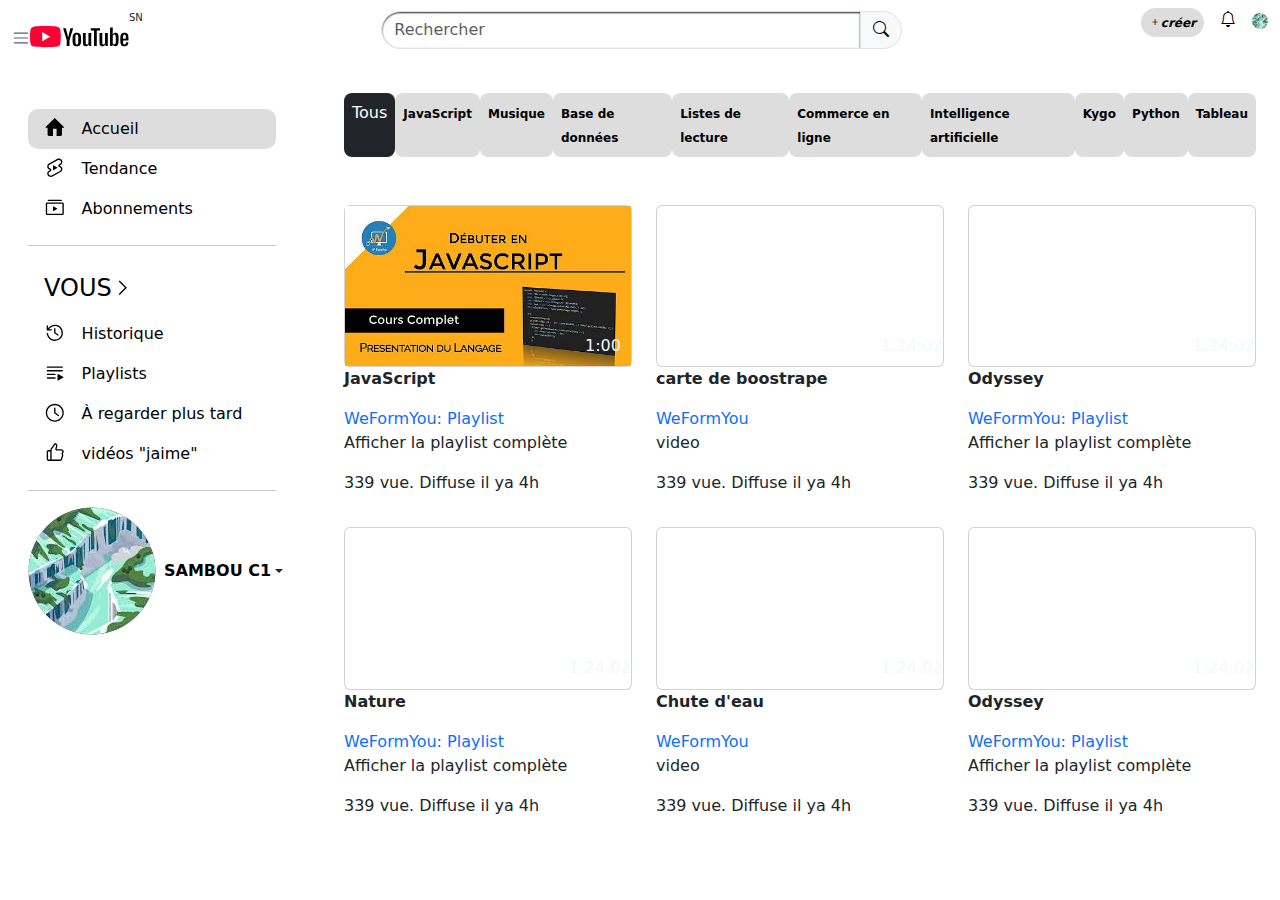
<file: index.html>
<!doctype html>
<html lang="en">
  <head>
    <meta charset="utf-8">
    <meta name="viewport" content="width=device-width, initial-scale=1">
    <link rel="icon" type="image/x-icon" href="image/téléchargement.jfif">
    <title>VALIDATION-Bootstrap</title>
    <link href="https://cdn.jsdelivr.net/npm/bootstrap@5.3.3/dist/css/bootstrap.min.css" rel="stylesheet" integrity="sha384-QWTKZyjpPEjISv5WaRU9OFeRpok6YctnYmDr5pNlyT2bRjXh0JMhjY6hW+ALEwIH" crossorigin="anonymous">
       <!-- cdn boostrape -->
       <link rel="stylesheet" href="https://cdn.jsdelivr.net/npm/bootstrap-icons@1.11.3/font/bootstrap-icons.min.css">
       <link rel="stylesheet" href="Css/styles.css">

       
</head>
  
  <body>
    <nav class="navbar navbar-expand-lg   align-items-center">
       <div class="container-fluid">
         <div class="logo-icon d-flex mb-3">
         <!--  -->
            <button class="navbar-toggler" type="button" data-bs-toggle="collapse" data-bs-target="#navbarSupportedContent" aria-controls="navbarSupportedContent" aria-expanded="true" aria-label="Toggle navigation">
          <span class="navbar-toggler-icon"></span>
        </button>
        <span class="navbar-toggler-icon navba-toggle-ico"></span>

         <!-- <div style="width: 30%; height: 100%; display: block; fill: currentcolor;"><svg xmlns="http://www.w3.org/2000/svg" height="24" viewBox="0 0 24 24" width="24" focusable="false" aria-hidden="true" style="pointer-events: none; display: inherit; "><path d="M21 6H3V5h18v1zm0 5H3v1h18v-1zm0 6H3v1h18v-1z"></path></svg></div> -->
         <!--  -->
         <svg xmlns="http://www.w3.org/2000/svg" id="yt-ringo2-svg_yt14" width="93" height="20" viewBox="0 0 93 20" focusable="false" aria-hidden="true" style="pointer-events: none; display: inherit; width: 100%; height: 100%;">
          <g>
            <path d="M14.4848 20C14.4848 20 23.5695 20 25.8229 19.4C27.0917 19.06 28.0459 18.08 28.3808 16.87C29 14.65 29 9.98 29 9.98C29 9.98 29 5.34 28.3808 3.14C28.0459 1.9 27.0917 0.94 25.8229 0.61C23.5695 0 14.4848 0 14.4848 0C14.4848 0 5.42037 0 3.17711 0.61C1.9286 0.94 0.954148 1.9 0.59888 3.14C0 5.34 0 9.98 0 9.98C0 9.98 0 14.65 0.59888 16.87C0.954148 18.08 1.9286 19.06 3.17711 19.4C5.42037 20 14.4848 20 14.4848 20Z" fill="#FF0033"></path>
            <path d="M19 10L11.5 5.75V14.25L19 10Z" fill="white"></path>
          </g>
          <g id="youtube-paths_yt14">
            <path d="M37.1384 18.8999V13.4399L40.6084 2.09994H38.0184L36.6984 7.24994C36.3984 8.42994 36.1284 9.65994 35.9284 10.7999H35.7684C35.6584 9.79994 35.3384 8.48994 35.0184 7.22994L33.7384 2.09994H31.1484L34.5684 13.4399V18.8999H37.1384Z"></path>
            <path d="M44.1003 6.29994C41.0703 6.29994 40.0303 8.04994 40.0303 11.8199V13.6099C40.0303 16.9899 40.6803 19.1099 44.0403 19.1099C47.3503 19.1099 48.0603 17.0899 48.0603 13.6099V11.8199C48.0603 8.44994 47.3803 6.29994 44.1003 6.29994ZM45.3903 14.7199C45.3903 16.3599 45.1003 17.3899 44.0503 17.3899C43.0203 17.3899 42.7303 16.3499 42.7303 14.7199V10.6799C42.7303 9.27994 42.9303 8.02994 44.0503 8.02994C45.2303 8.02994 45.3903 9.34994 45.3903 10.6799V14.7199Z"></path>
            <path d="M52.2713 19.0899C53.7313 19.0899 54.6413 18.4799 55.3913 17.3799H55.5013L55.6113 18.8999H57.6012V6.53994H54.9613V16.4699C54.6812 16.9599 54.0312 17.3199 53.4212 17.3199C52.6512 17.3199 52.4113 16.7099 52.4113 15.6899V6.53994H49.7812V15.8099C49.7812 17.8199 50.3613 19.0899 52.2713 19.0899Z"></path>
            <path d="M62.8261 18.8999V4.14994H65.8661V2.09994H57.1761V4.14994H60.2161V18.8999H62.8261Z"></path>
            <path d="M67.8728 19.0899C69.3328 19.0899 70.2428 18.4799 70.9928 17.3799H71.1028L71.2128 18.8999H73.2028V6.53994H70.5628V16.4699C70.2828 16.9599 69.6328 17.3199 69.0228 17.3199C68.2528 17.3199 68.0128 16.7099 68.0128 15.6899V6.53994H65.3828V15.8099C65.3828 17.8199 65.9628 19.0899 67.8728 19.0899Z"></path>
            <path d="M80.6744 6.26994C79.3944 6.26994 78.4744 6.82994 77.8644 7.73994H77.7344C77.8144 6.53994 77.8744 5.51994 77.8744 4.70994V1.43994H75.3244L75.3144 12.1799L75.3244 18.8999H77.5444L77.7344 17.6999H77.8044C78.3944 18.5099 79.3044 19.0199 80.5144 19.0199C82.5244 19.0199 83.3844 17.2899 83.3844 13.6099V11.6999C83.3844 8.25994 82.9944 6.26994 80.6744 6.26994ZM80.7644 13.6099C80.7644 15.9099 80.4244 17.2799 79.3544 17.2799C78.8544 17.2799 78.1644 17.0399 77.8544 16.5899V9.23994C78.1244 8.53994 78.7244 8.02994 79.3944 8.02994C80.4744 8.02994 80.7644 9.33994 80.7644 11.7299V13.6099Z"></path>
            <path d="M92.6517 11.4999C92.6517 8.51994 92.3517 6.30994 88.9217 6.30994C85.6917 6.30994 84.9717 8.45994 84.9717 11.6199V13.7899C84.9717 16.8699 85.6317 19.1099 88.8417 19.1099C91.3817 19.1099 92.6917 17.8399 92.5417 15.3799L90.2917 15.2599C90.2617 16.7799 89.9117 17.3999 88.9017 17.3999C87.6317 17.3999 87.5717 16.1899 87.5717 14.3899V13.5499H92.6517V11.4999ZM88.8617 7.96994C90.0817 7.96994 90.1717 9.11994 90.1717 11.0699V12.0799H87.5717V11.0699C87.5717 9.13994 87.6517 7.96994 88.8617 7.96994Z"></path>
          </g>
        </svg>
         
        <span id="country-code" class="style-scope ytd-topbar-logo-renderer SN">
          SN
        </span>
         <!--  -->
        </div>
      

                   <form class="d-flex mx-auto  " role="search">
                     <div class="input-group mb-3">
                         <!-- <span class="input-group-text">$</span> -->
                         <div class="input-group mb-3  ">
                           <input type="text" class="form-control "   placeholder="Rechercher" aria-label="Recipient's username" aria-describedby="basic-addon2">
                           <span class="input-group-text ic sear"><li><a href=""><i class="bi bi-search"></i></a></li></span>
                          </div> 
                       </div>
                 </form>
                
                
                       <div class="inco d-flex justify-content-center mb-5 gap-3">
                          <div class="cree ic">
                            <li><a href=""><i class="bi bi-plus badge p-2"><strong>créer</strong> </i></a></li> 
                         </div>
                          <div class="notification ic d-flex">
                             <li ><a href=""><i class="bi bi-bell"></i></a></li>
                           </div>

                          <div class="profi">
                             <a href="#">
                               <img src="image/téléchargement.jfif" style="width: 1rem;" >
                            </a>
                           </div>
                      </div>

           </div>
        
    </nav>


      <div class="container-fluid"> 
       <div class="row ">
        <!-- sidebar -->
        <div class="col-md-3   d-md-block  " id="navbarSupportedContent">
      
          <div class="d-flex flex-column flex-shrink-0 p-3 text-bg-tertiary " style="width: 280px;">
        <ul class="nav nav-pill sidebar flex-column mb-auto">
          <li class="nav-item text-dark">
            <a href="#" class="nav-link active d-flex  gap-3" aria-current="page">
              <div style="width: 10%; height: 100%; display: block; fill: currentcolor;"><svg xmlns="http://www.w3.org/2000/svg" fill="currentColor" height="24" viewBox="0 0 24 24" width="24" focusable="false" aria-hidden="true" style="pointer-events: none; display: inherit; width: 100%; height: 100%;"><path clip-rule="evenodd" d="M22.146 11.146a.5.5 0 01-.353.854H20v7.5a1.5 1.5 0 01-1.5 1.5H14v-8h-4v8H5.5A1.5 1.5 0 014 19.5V12H2.207a.5.5 0 01-.353-.854L12 1l10.146 10.146Z" fill-rule="evenodd"></path></svg></div>
              Accueil
            </a>
          </li>
          <li>
            <a href="#" class="nav-link text-white d-flex   gap-3">
              <div style="width: 10%; height: 100%; display: block; fill: currentcolor;"><svg xmlns="http://www.w3.org/2000/svg" fill="currentColor" height="24" viewBox="0 0 24 24" width="24" focusable="false" aria-hidden="true" style="pointer-events: none; display: inherit; width: 100%; height: 100%;"><path clip-rule="evenodd" d="m7.61 15.719.392-.22v-2.24l-.534-.228-.942-.404c-.869-.372-1.4-1.15-1.446-1.974-.047-.823.39-1.642 1.203-2.097h.001L15.13 3.59c1.231-.689 2.785-.27 3.466.833.652 1.058.313 2.452-.879 3.118l-1.327.743-.388.217v2.243l.53.227.942.404c.869.372 1.4 1.15 1.446 1.974.047.823-.39 1.642-1.203 2.097l-.002.001-8.845 4.964-.001.001c-1.231.688-2.784.269-3.465-.834-.652-1.058-.313-2.451.879-3.118l1.327-.742Zm1.993 6.002c-1.905 1.066-4.356.46-5.475-1.355-1.057-1.713-.548-3.89 1.117-5.025a4.14 4.14 0 01.305-.189l1.327-.742-.942-.404a4.055 4.055 0 01-.709-.391c-.963-.666-1.578-1.718-1.644-2.877-.08-1.422.679-2.77 1.968-3.49l8.847-4.966c1.905-1.066 4.356-.46 5.475 1.355 1.057 1.713.548 3.89-1.117 5.025a4.074 4.074 0 01-.305.19l-1.327.742.942.403c.253.109.49.24.709.392.963.666 1.578 1.717 1.644 2.876.08 1.423-.679 2.77-1.968 3.491l-8.847 4.965ZM10 14.567a.25.25 0 00.374.217l4.45-2.567a.25.25 0 000-.433l-4.45-2.567a.25.25 0 00-.374.216v5.134Z" fill-rule="evenodd"></path></svg></div>
              Tendance
            </a>
          </li>
          <li>
            <a href="#" class="nav-link text-white d-flex   gap-3">
              <div style="width: 10%; height: 100%; display: block; fill: currentcolor;"><svg xmlns="http://www.w3.org/2000/svg" fill="currentColor" height="24" viewBox="0 0 24 24" width="24" focusable="false" aria-hidden="true" style="pointer-events: none; display: inherit; width: 100%; height: 100%;"><path clip-rule="evenodd" d="M4 4.5A1.5 1.5 0 015.5 3h13A1.5 1.5 0 0120 4.5H4Zm16.5 3h-17v11h17v-11ZM3.5 6A1.5 1.5 0 002 7.5v11A1.5 1.5 0 003.5 20h17a1.5 1.5 0 001.5-1.5v-11A1.5 1.5 0 0020.5 6h-17Zm7.257 4.454a.5.5 0 00-.757.43v4.233a.5.5 0 00.757.429L15 13l-4.243-2.546Z" fill-rule="evenodd"></path></svg></div>
              Abonnements
            </a>
          </li>
          
        </ul>
        <hr>
       <ul class="nav nav-pills sidebar flex-column  ">
       <li>
         
        <a href="#" class="d-flex align-items-center nav-link  mb-md-0 me-md-auto text-white  ">
          <span class="fs-4">VOUS</span>
          <div style="width: 10%; height: 100%; display: block; fill: currentcolor;"><svg xmlns="http://www.w3.org/2000/svg" height="16" viewBox="0 0 16 16" width="16" focusable="false" aria-hidden="true" style="pointer-events: none; display: inherit; width: 100%; height: 100%;"><path d="M4.97 12.65 9.62 8 4.97 3.35l.71-.71L11.03 8l-5.35 5.35-.71-.7z"></path></svg></div>
       </a>
       </li>
        <li>
          <a href="#" class="nav-link text-white d-flex gap-3">
            <div style="width: 10%; height: 100%; display: block; fill: currentcolor;"><svg xmlns="http://www.w3.org/2000/svg" fill="currentColor" height="24" viewBox="0 0 24 24" width="24" focusable="false" aria-hidden="true" style="pointer-events: none; display: inherit; width: 100%; height: 100%;"><path clip-rule="evenodd" d="M14.203 4.83c-1.74-.534-3.614-.418-5.274.327-1.354.608-2.49 1.6-3.273 2.843H8.25c.414 0 .75.336.75.75s-.336.75-.75.75H3V4.25c0-.414.336-.75.75-.75s.75.336.75.75v2.775c.935-1.41 2.254-2.536 3.815-3.236 1.992-.894 4.241-1.033 6.328-.392 2.088.641 3.87 2.02 5.017 3.878 1.146 1.858 1.578 4.07 1.215 6.223-.364 2.153-1.498 4.1-3.19 5.48-1.693 1.379-3.83 2.095-6.012 2.016-2.182-.08-4.26-.949-5.849-2.447-1.588-1.499-2.578-3.523-2.784-5.697-.039-.412.264-.778.676-.817.412-.04.778.263.818.675.171 1.812.996 3.499 2.32 4.748 1.323 1.248 3.055 1.973 4.874 2.04 1.818.065 3.598-.532 5.01-1.681 1.41-1.15 2.355-2.773 2.657-4.567.303-1.794-.056-3.637-1.012-5.186-.955-1.548-2.44-2.697-4.18-3.231ZM12.75 7.5c0-.414-.336-.75-.75-.75s-.75.336-.75.75v4.886l.314.224 3.5 2.5c.337.241.806.163 1.046-.174.241-.337.163-.806-.174-1.046l-3.186-2.276V7.5Z" fill-rule="evenodd"></path></svg></div>
            Historique
          </a>
        </li>
        <li>
          <a href="#" class="nav-link text-white d-flex gap-3">
            <div style="width: 10%; height: 100%; display: block; fill: currentcolor;"><svg xmlns="http://www.w3.org/2000/svg" fill="currentColor" height="24" viewBox="0 0 24 24" width="24" focusable="false" aria-hidden="true" style="pointer-events: none; display: inherit; width: 100%; height: 100%;"><path clip-rule="evenodd" d="M3.75 5c-.414 0-.75.336-.75.75s.336.75.75.75h16.5c.414 0 .75-.336.75-.75S20.664 5 20.25 5H3.75Zm0 4c-.414 0-.75.336-.75.75s.336.75.75.75h16.5c.414 0 .75-.336.75-.75S20.664 9 20.25 9H3.75Zm0 4c-.414 0-.75.336-.75.75s.336.75.75.75h8.5c.414 0 .75-.336.75-.75s-.336-.75-.75-.75h-8.5Zm8.5 4c.414 0 .75.336.75.75s-.336.75-.75.75h-8.5c-.414 0-.75-.336-.75-.75s.336-.75.75-.75h8.5Zm3.498-3.572c-.333-.191-.748.05-.748.434v6.276c0 .384.415.625.748.434L22 17l-6.252-3.572Z" fill-rule="evenodd"></path></svg></div>
            Playlists
          </a>
        </li>
        <li>
          <a href="#" class="nav-link text-white d-flex gap-3">
            <div style="width: 10%; height: 100%; display: block; fill: currentcolor;"><svg xmlns="http://www.w3.org/2000/svg" fill="currentColor" height="24" viewBox="0 0 24 24" width="24" focusable="false" aria-hidden="true" style="pointer-events: none; display: inherit; width: 100%; height: 100%;"><path clip-rule="evenodd" d="M20.5 12c0 4.694-3.806 8.5-8.5 8.5S3.5 16.694 3.5 12 7.306 3.5 12 3.5s8.5 3.806 8.5 8.5Zm1.5 0c0 5.523-4.477 10-10 10S2 17.523 2 12 6.477 2 12 2s10 4.477 10 10Zm-9.25-5c0-.414-.336-.75-.75-.75s-.75.336-.75.75v5.375l.3.225 4 3c.331.248.802.181 1.05-.15.248-.331.181-.801-.15-1.05l-3.7-2.775V7Z" fill-rule="evenodd"></path></svg>
            </div>
            À regarder plus tard
          </a>
        </li>
        <li>
          <a href="#" class="nav-link text-white d-flex gap-3">
            <div style="width: 10%; height: 100%; display: block; fill: currentcolor;"><svg xmlns="http://www.w3.org/2000/svg" fill="currentColor" height="24" viewBox="0 0 24 24" width="24" focusable="false" aria-hidden="true" style="pointer-events: none; display: inherit; width: 100%; height: 100%;"><path clip-rule="evenodd" d="M14.813 5.018 14.41 6.5 14 8h5.192c.826 0 1.609.376 2.125 1.022.711.888.794 2.125.209 3.101L21 13l.165.413c.519 1.296.324 2.769-.514 3.885l-.151.202v.5c0 1.657-1.343 3-3 3H5c-1.105 0-2-.895-2-2v-8c0-1.105.895-2 2-2h2v.282c0-.834.26-1.647.745-2.325L12 1l1.1.472c1.376.59 2.107 2.103 1.713 3.546ZM7 10.5H5c-.276 0-.5.224-.5.5v8c0 .276.224.5.5.5h2v-9Zm10.5 9h-9V9.282c0-.521.163-1.03.466-1.453l3.553-4.975c.682.298 1.043 1.051.847 1.77l-.813 2.981c-.123.451-.029.934.255 1.305.284.372.725.59 1.192.59h5.192c.37 0 .722.169.954.459.32.399.357.954.094 1.393l-.526.876c-.241.402-.28.894-.107 1.33l.165.412c.324.81.203 1.73-.32 2.428l-.152.202c-.195.26-.3.575-.3.9v.5c0 .828-.672 1.5-1.5 1.5Z" fill-rule="evenodd"></path></svg></div>
            vidéos "jaime"
          </a>
        </li>
       </ul>
        <hr>
        <div class="dropdown sidebar">
          <a href="#" class="d-flex align-items-center text-dark text-decoration-none dropdown-toggle" data-bs-toggle="dropdown" aria-expanded="false">
            <img src="image/téléchargement.jfif" alt=""   class="rounded-circle me-2">
            <strong>SAMBOU C1</strong>
          </a>
          <ul class="dropdown-menu dropdown-menu-dark ul text-white shadow">
            <li><a class="dropdown-item" href="#">New project...</a></li>
            <li><a class="dropdown-item" href="#">Settings</a></li>
            <li><a class="dropdown-item" href="#">Profile</a></li>
            <li><hr class="dropdown-divider"></li>
            <li><a class="dropdown-item" href="#">Sign out</a></li>
          </ul>
        </div>
       
      </div>
    </div> 

    <!-- cote droite -->


    <div class="col-md-9 col-sm-12  ">
      <div class="container">
        <div class="les mb-5 ">
         <div class="to  bg-dark p-2 rounded-3">
          <li><a href="" class="text-white">Tous</a></li>
         </div>
         <div class="tou fw-bold  rounded-3">
          <li><a href="">JavaScript</a></li>
         </div>
         <div class="tou fw-bold   rounded-3">
          <li><a href="">Musique</a></li>
         </div>
         <div class="tou fw-bold  rounded-3">
          <li><a href="">Base de données</a></li>
         </div>
         <div class="tou fw-bold  rounded-3">
          <li><a href="">Listes de lecture</a></li>
         </div>
         <div class="tou fw-bold  rounded-3">
          <li><a href="">Commerce en ligne</a></li>
         </div>
         <div class="tou fw-bold  rounded-3">
          <li><a href="">Intelligence artificielle</a></li>
         </div>
         <div class="tou fw-bold  rounded-3">
          <li><a href=""> Kygo</a></li>
         </div>
         <div class="tou fw-bold  rounded-3">
          <li><a href=""> Python</a></li>
         </div>
         <div class="tou fw-bold  rounded-3">
          <li><a href="">Tableau</a></li>
         </div>
        </div>
      </div>

       <section class="video ml-5 ">
        <div class="container-fluid">
          <div class="row">
             <div class="col-md-4 col-sm-6 mb-3">
              <div class="card"  >
                <div class="ratio ratio-16x9">
               <a href="#"><img src="image/hqdefault.jpg"  class="img-fluid"></a>
               <span class="sp">1:00</span>
              </div>
               
              </div>
              <p class="fw-bold">JavaScript</p>
              <a href="">WeFormYou: Playlist</a>
              <p>Afficher la playlist complète</p>
              <p>339 vue. Diffuse il ya 4h</p>
            </div>
            <div class="col-md-4 col-sm-6 mb-3 ">
              <div class="card"  >
                <div class="ratio ratio-16x9">
                  <iframe width="1424" height="652" src="https://www.youtube.com/embed/NAMvdbS4lk4" title="YouTube video player" frameborder="0" allow="accelerometer; autoplay; clipboard-write; encrypted-media; gyroscope; picture-in-picture" allowfullscreen></iframe>
                  <span class="spp">1:24:02</span>
                </div>
              </div>
              <p class="fw-bold">carte de boostrape</p>
              <a href="">WeFormYou</a>
              <p>video</p>
              <p>339 vue. Diffuse il ya 4h</p>
            </div>
            <div class="col-md-4 col-sm-6  mb-3 ">
              <div class="card" >
                <div class="ratio ratio-16x9">
                  <video src="https://mdbcdn.b-cdn.net/img/video/forest.mp4" type="video/mp4" loop class="hover-to-play w-100">
                  </video>
                  <span class="spp">1:24:02</span>
                 
                </div>
                </div>
                <p class="fw-bold"> Odyssey</p>
                <a href="">WeFormYou: Playlist</a>
                <p>Afficher la playlist complète</p>
                <p>339 vue. Diffuse il ya 4h</p>
            </div>
             <div class="col-md-4 col-sm-6 mb-3">
              <div class="card"  >
                <div class="ratio ratio-16x9">
                  <video class="w-100" autoplay loop muted>
                    <source src="https://mdbootstrap.com/img/video/animation-intro.mp4" type="video/mp4" />
                  </video>
                  <span class="spp">1:24:02</span>

                </div>
              </div>
              <p class="fw-bold">Nature</p>
              <a href="">WeFormYou: Playlist</a>
              <p>Afficher la playlist complète</p>
                 <p>339 vue. Diffuse il ya 4h</p>

            </div>
            <div class="col-md-4 col-sm-6 mb-3 ">
              <div class="card"  >
                <div class="ratio ratio-16x9">
                  <video class="img-fluid" autoplay loop muted>
                    <source src="https://mdbcdn.b-cdn.net/img/video/Agua-natural.mp4" type="video/mp4" />
                  </video>
                  <span class="spp">1:24:02</span>

                </div>
              </div>
              <p class="fw-bold">Chute d'eau</p>
              <a href="">WeFormYou</a>
              <p>video</p>
                 <p>339 vue. Diffuse il ya 4h</p>
            </div>
            <div class="col-md-4 col-sm-6  mb-3 ">
              <div class="card">
                <div class="ratio ratio-16x9">
                  <iframe src="https://player.vimeo.com/video/137857207" title="Vimeo video" allowfullscreen></iframe>                  
                  <span class="spp">1:24:02</span>
                
                </div>
                </div>
                <p class="fw-bold"> Odyssey</p>
                <a href="">WeFormYou: Playlist</a>
                <p>Afficher la playlist complète</p>
                   <p>339 vue. Diffuse il ya 4h</p>
            </div>
          </div>
          </div>
        </div>
      </section>
    </div>
    </div> 
    </div>
    <script src="https://cdn.jsdelivr.net/npm/bootstrap@5.3.3/dist/js/bootstrap.bundle.min.js" integrity="sha384-YvpcrYf0tY3lHB60NNkmXc5s9fDVZLESaAA55NDzOxhy9GkcIdslK1eN7N6jIeHz" crossorigin="anonymous"></script>
  </body>
</html>
</file>
<file: Css/styles.css>
*{
    padding: 0;
    margin: 0;
    list-style: none !important;
    text-decoration: none !important;

}
 .SN{
    margin-top: -1rem !important;
    font-size: 10px;
 }
.form-control{
    width: 30rem !important;
    border-radius: 40px 0 0 40px !important;
    box-shadow: inset 0 1px 2px  !important;

}
.nav-pill .active{
    background-color: #DDD !important;
    border-radius: 10px;

}
.ic li a i{
    color: black !important;
 } 
.sear{
    border-radius: 0px 40px 40px 0px !important;

}
.badge{
    background-color: #DDD !important;
    border-radius: 40px;
    
}
.badge:hover{
    background: rgb(120, 117, 117);
}

 .sidebar li a{
     color: black !important;
 }
 .sidebar strong {
    color: black !important;
   
 }
 .les{
    display: flex;
    justify-content: space-between;

 }
 .tou li a{
    font-size: 12px;
    color: black ;
 }
 .tou{
    display: block !important;
    background-color: #DDD !important;
    padding: 0.5rem 0.5rem 0.5rem 0.5rem ;
 }
 .sp{
    padding-left: 15rem;
    padding-top: 8rem;
    color: aliceblue;
 }
 .spp{
    padding-left: 14rem;
    padding-top: 8rem;
    color: aliceblue;
 }

 @media (max-width: 375px) {
   .sp {
       padding-left: 18rem;
       padding-top: 9rem;
       color: aliceblue;
   }
   .spp {
      padding-left: 17rem;
      padding-top: 10rem;
      color: aliceblue;

  }
}
@media ( max-width:760px) {
    .SN{
        margin-top: -0.5rem !important;
        font-size: 10px;
     }
     .navbar-collapse{
        display: none;
     }
     .les{
        display: flex;
        gap: 2 !important;
     }
     .tou li a{
       font-size: 2px;
     }
     .tou{
        /* padding: 0.5rem 0.5rem 0.5rem 0.5rem ; */
     }
     .form-control{
        width: 1rem !important;
        border-radius: 40px 0 0 40px !important;
    
    }
    .form-control:hover{
        width: 6rem !important;
    }

    .sp{
      padding-left: 18rem;
      padding-top: 9rem;
        color: aliceblue;
     }

    .spp{
      padding-left: 16rem;
      padding-top: 9rem;
        color: aliceblue;
     }
     .navba-toggle-ico{
        display: none;
     }
}
</file>
